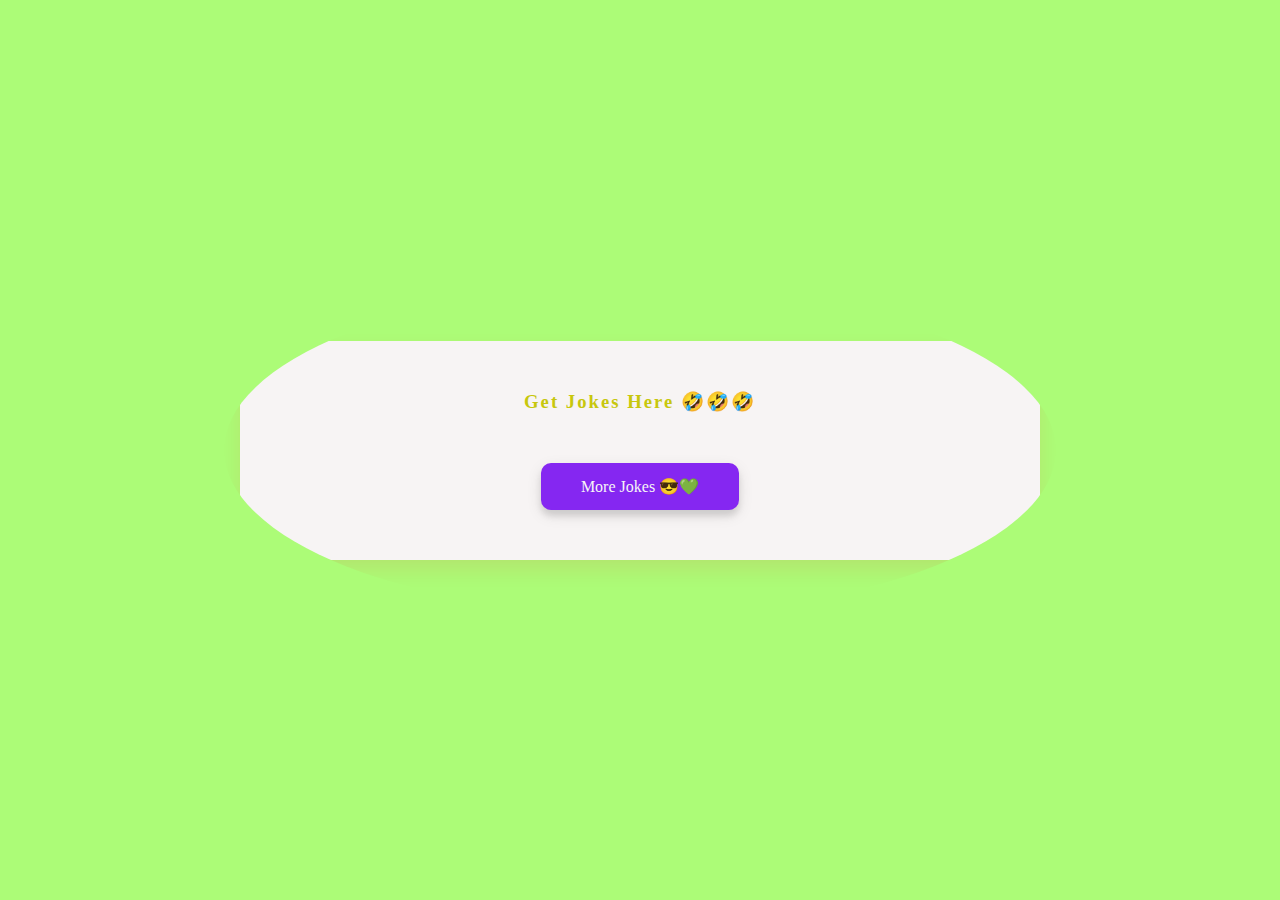
<file: RandomJokes/index.html>
<!DOCTYPE html>
<html lang="en">
  <head>
    <meta charset="UTF-8" />
    <meta name="viewport" content="width=device-width, initial-scale=1.0" />
    <link rel="stylesheet" href="style.css" />
    <title>Random Jokes</title>
  </head>
  <body>
    <div class="container">
      <h3>Get Jokes Here 🤣🤣🤣</h3>
      <div id="joke" class="joke"></div>
      <button id="jokeBtn" class="btn">More Jokes 😎💚</button>
    </div>
    <script src="script.js"></script>
  </body>
</html>
</file>
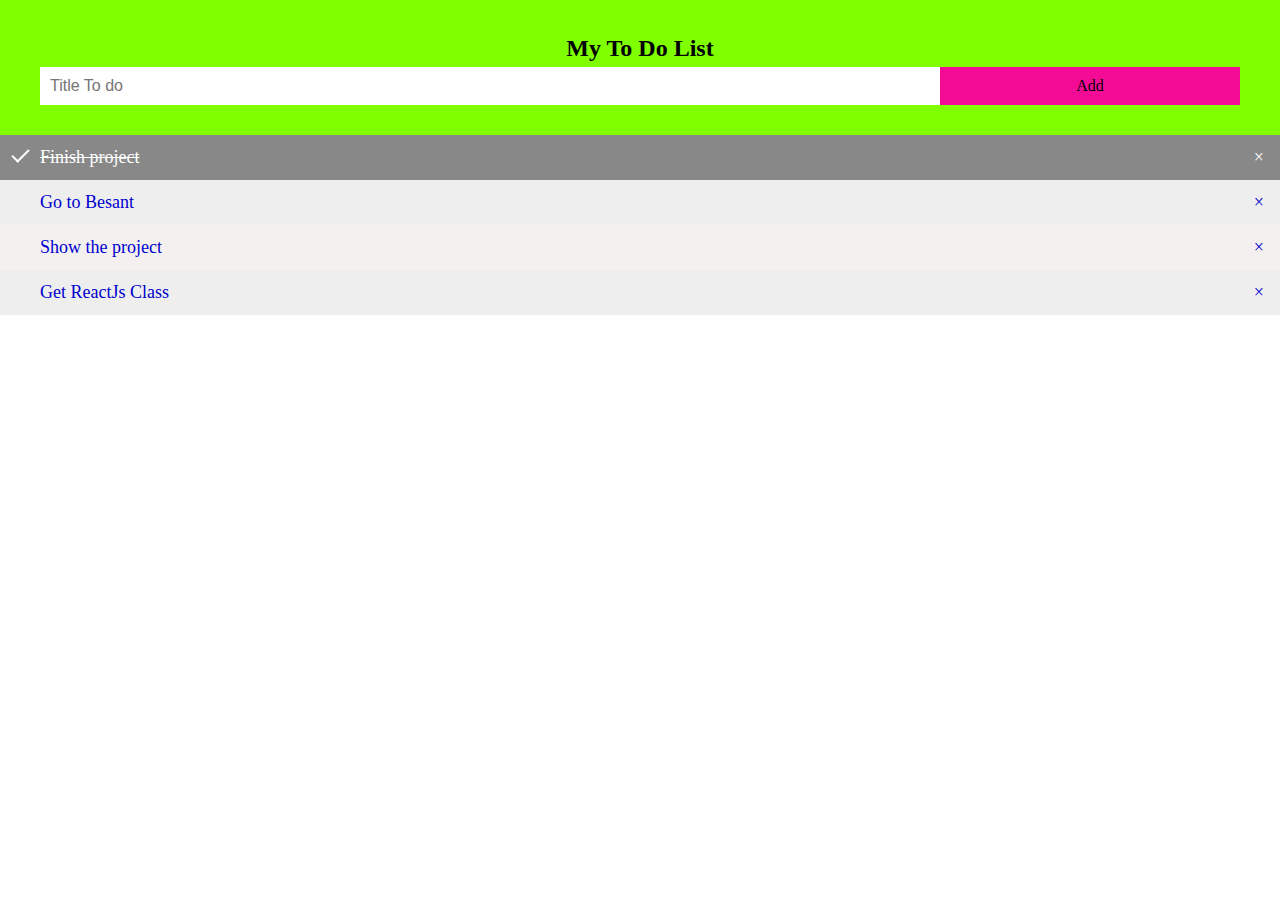
<file: ToDolist/index.html>
<!DOCTYPE html>
<html>
<head>
<meta name="viewport" content="width=device-width, initial-scale=1">
<link rel="stylesheet" href="style.css" />
<title>To Do List</title>
</head>
<body>

<div id="myDIV" class="header">
  <h2 style="margin:5px">My To Do List</h2>
  <input type="text" id="myInput" placeholder="Title To do">
  <span onclick="newElement()" class="addBtn">Add</span>
</div>

<ul id="myUL">
  <li class="checked" >Finish project</li>
  <li >Go to Besant</li>
  <li>Show the project</li>
  <li>Get ReactJs Class</li>
</ul>
<script src="script.js"></script>
</body>
</html>
</file>
<file: RandomJokes/style.css>
@import url('https://fonts.googleapis.com/css2?family=Roboto:wght@400;700&display=swap');

* {
  box-sizing: border-box;
}

body {
  background-color: #acfc77;
  font-family: cursive;
  display: flex;
  flex-direction: column;
  align-items: center;
  justify-content: center;
  height: 100vh;
  overflow: hidden;
  margin: 0;
  padding: 20px;
}

.container {
  background-color: #f7f4f4;
  border-radius: 5px;
  box-shadow: 0 10px 20px rgba(245, 27, 27, 0.1), 0 6px 6px rgba(206, 14, 14, 0);
  padding: 50px 20px;
  text-align: center;
  max-width: 100%;
  width: 800px;
  clip-path: ellipse(52% 75% at 50% 50%);

}

h3 {
  margin: 0;
  color: rgb(199, 199, 13);
  opacity: 7.5;
  letter-spacing: 2px;
}

.joke {
  font-size: 30px;
  letter-spacing: 1px;
  line-height: 40px;
  margin: 50px auto;
  max-width: 600px;
}

.btn {
  background-color: #8527f1;
  color: #f7f5f6;
  font-family: unset;
  border: 0;
  border-radius: 10px;
  box-shadow: 0 5px 15px rgba(0, 0, 0, 0.1), 0 6px 6px rgba(0, 0, 0, 0.1);
  padding: 14px 40px;
  font-size: 16px;
  cursor: pointer;
}

.btn:active {
  transform: scale(0.98);
}

.btn:focus {
  outline: 0;
}
</file>
<file: ToDolist/style.css>
body {
  margin: 0;
  min-width: 250px;
}

* {
  box-sizing: border-box;
}

ul {
  margin: 0;
  padding: 0;
  color: mediumblue;
}


ul li {
  cursor: pointer;
  position: relative;
  padding: 12px 8px 12px 40px;
  list-style-type: none;
  background: #eee;
  font-size: 18px;
  transition: 0.2s;
  
}

ul li:nth-child(odd) {
  background: #f4f0f0;
}

/* Darker background-color on hover */
ul li:hover {
  background: #ddd;
}

/* When clicked on, add a background color and strike out text */
ul li.checked {
  background: #888;
  color: #fff;
  text-decoration: line-through;
}

/* Add a "checked" mark when clicked on */
ul li.checked::before {
  content: '';
  position: absolute;
  border-color: #fff;
  border-style: solid;
  border-width: 0 2px 2px 0;
  top: 10px;
  left: 16px;
  transform: rotate(45deg);
  height: 15px;
  width: 7px;
}

/* Style the close button */
.close {
  position: absolute;
  right: 0;
  top: 0;
  padding: 12px 16px 12px 16px;
}

.close:hover {
  background-color: #f44336;
  color: white;
}

/* Style the header */
.header {
  background-color: chartreuse;
  padding: 30px 40px;
  color: rgb(0, 0, 0);
  text-align: center;
}

/* Clear floats after the header */
.header:after {
  content: "";
  display: table;
  clear: both;
}

/* Style the input */
input {
  margin: 0;
  border: none;
  border-radius: 0;
  width: 75%;
  padding: 10px;
  float: left;
  font-size: 16px;
}

/* Style the "Add" button */
.addBtn {
  padding: 10px;
  width: 25%;
  background: #f30b96;
  color: #010101;
  float: left;
  text-align: center;
  font-size: 16px;
  cursor: pointer;
  transition: 0.3s;
  border-radius: 0;
}

.addBtn:hover {
  background-color: #0ec796;
}
</file>
